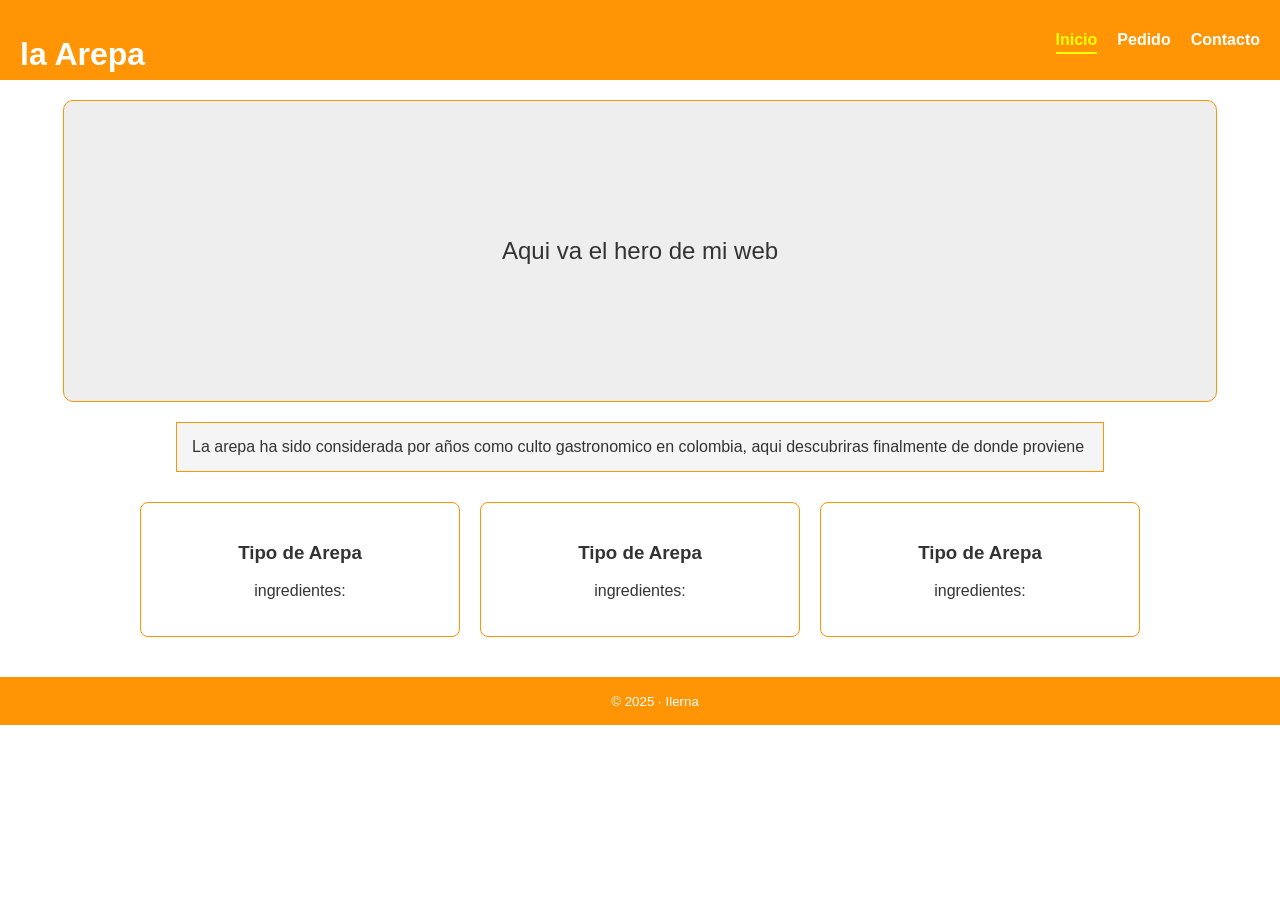
<file: -index.html>
<!DOCTYPE html>
<html lang="en">

<head>
    <meta charset="UTF-8">
    <meta name="viewport" content="width=device-width, initial-scale=1.0">
    <title>La Arepa - Colombia</title>
    <link rel="stylesheet" href="style.css">
</head>

<body>
    <header>
        <div class="header-w">
        <div class="logo">
            <h1>la Arepa</h1>
        </div>
        <nav>
            <ul>
                <li><a href="#inicio"class="activo">Inicio</a></li>
                <li><a href="pedido.html">Pedido</a></li>
                <li><a href="contact.html">Contacto</a></li>
            </ul>
        </nav>
        </div>
    </header>
    <main>
        <section class="Hero">

            <p>Aqui va el hero de mi web</p>

        </section>
        <div class="banner">
            <article>
                La arepa ha sido considerada por años como culto gastronomico en colombia, aqui descubriras finalmente
                de donde proviene
            </article>
        </div>

        <section class="tarjetas">



            <div class="tarjeta">

                <h3>
                    Tipo de Arepa
                </h3>
                <p>ingredientes:</p>
            </div>
            <div class="tarjeta">

                <h3>
                    Tipo de Arepa
                </h3>
                <p>ingredientes:</p>
            </div>
            <div class="tarjeta">

                <h3>
                    Tipo de Arepa
                </h3>
                <p>ingredientes:</p>
            </div>
        </section>

    </main>

    <footer>
        <div class="footer_c">
        <small>&copy; 2025 · Ilerna</small>
        </div>
    </footer>
</body>

</html>
</file>
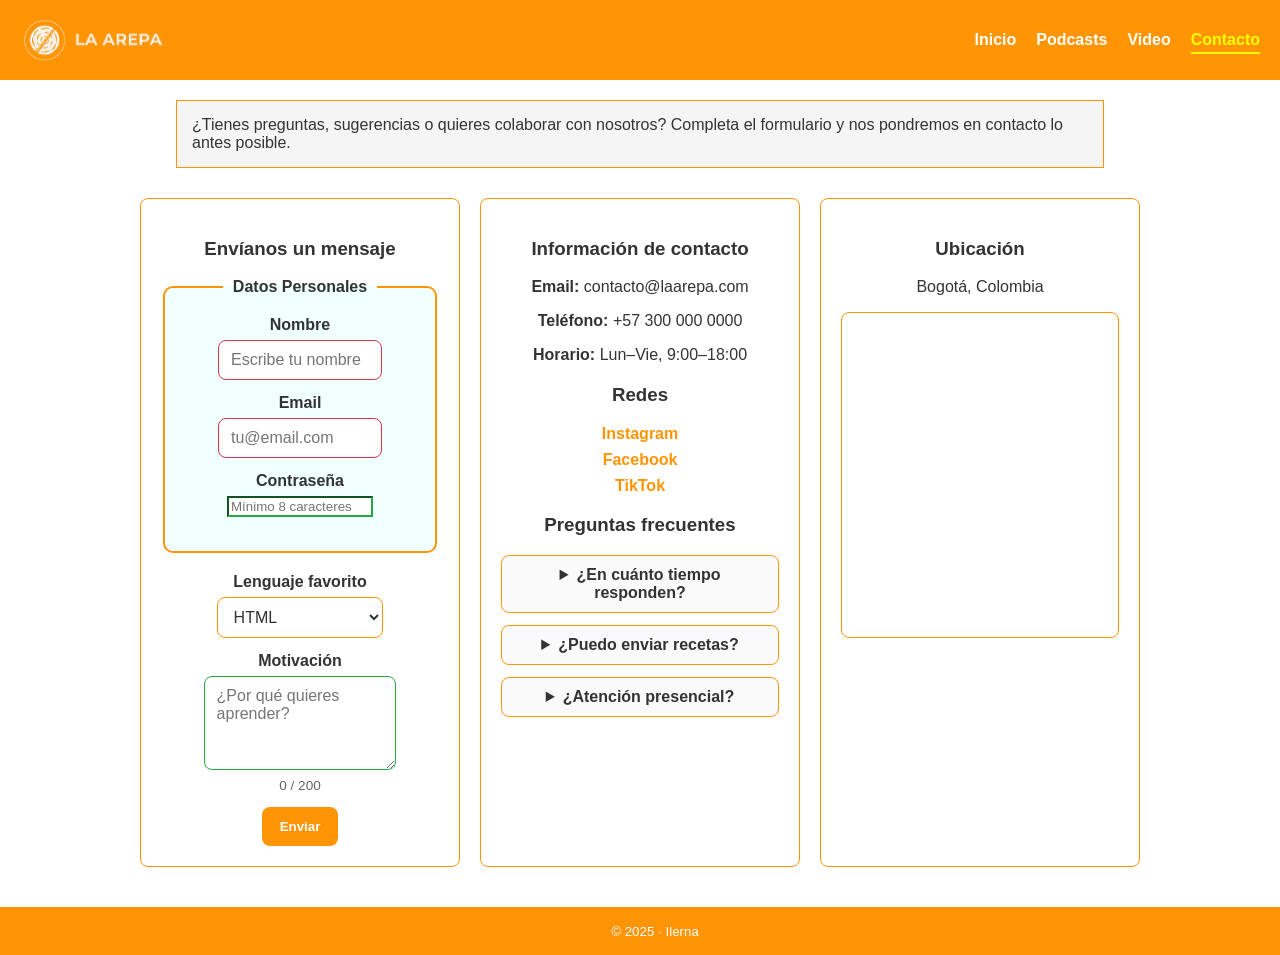
<file: contact.html>
<!DOCTYPE html>
<html lang="es">

<head>
    <meta charset="UTF-8" />
    <meta name="viewport" content="width=device-width, initial-scale=1.0" />
    <title>La Arepa - Contacto</title>
    <link rel="stylesheet" href="style.css" />
</head>

<body>
    <header>
        <div class="header-w">
            <div class="logo" role="img" aria-label="Logo de La Arepa">
                <div class="logo-part logo-cuadrado"></div>
                <div class="logo-part logo-rectangulo"></div>
            </div>
            <nav class="nav-responsive">
                <button class="hamburger" id="hamburger" aria-label="Menú">
                    <span></span>
                    <span></span>
                    <span></span>
                </button>
                <ul id="nav-menu">
                    <li><a href="index.html">Inicio</a></li>
                    <li><a href="podcast.html">Podcasts</a></li>
                    <li><a href="video.html">Video</a></li>
                    <li><a href="contact.html" class="activo">Contacto</a></li>
                </ul>
            </nav>
        </div>
    </header>

    <main id="contacto">

        <div class="banner">
            <article>
                ¿Tienes preguntas, sugerencias o quieres colaborar con nosotros? Completa el formulario y nos pondremos
                en contacto lo antes posible.
            </article>
        </div>

        <section class="tarjetas tarjetas-contacto">
            <div class="tarjeta tarjeta-form">
                <h3>Envíanos un mensaje</h3>

                <!-- FORMULARIO PRÁCTICA 12 -->
                <form id="form-inscripcion" action="procesar.php" method="post">
                    <fieldset class="datos-personales">
                        <legend>Datos Personales</legend>

                        <div class="form-grupo">
                            <label for="nombre">Nombre</label>
                            <input type="text" id="nombre" name="nombre" required placeholder="Escribe tu nombre" />
                        </div>

                        <div class="form-grupo">
                            <label for="email">Email</label>
                            <input type="email" id="email" name="email" required placeholder="tu@email.com" />
                        </div>

                        <div class="form-grupo">
                            <label for="password">Contraseña</label>
                            <input type="password" id="password" name="password" placeholder="Mínimo 8 caracteres" />
                        </div>
                    </fieldset>

                    <div class="form-grupo">
                        <label for="lenguaje">Lenguaje favorito</label>
                        <select id="lenguaje" name="lenguaje">
                            <option value="html">HTML</option>
                            <option value="js">JS</option>
                            <option value="python">Python</option>
                        </select>
                    </div>

                    <div class="form-grupo">
                        <label for="motivacion">Motivación</label>
                        <textarea id="motivacion" name="motivacion" rows="4" maxlength="200"
                            placeholder="¿Por qué quieres aprender?"></textarea>
                        <span id="contador">0 / 200</span>
                    </div>

                    <button type="submit" class="btn-primario">Enviar</button>
                </form>
                <!-- FIN FORMULARIO PRÁCTICA 12 -->

            </div>

            <div class="tarjeta tarjeta-info">
                <h3>Información de contacto</h3>
                <p><strong>Email:</strong> contacto@laarepa.com</p>
                <p><strong>Teléfono:</strong> +57 300 000 0000</p>
                <p><strong>Horario:</strong> Lun–Vie, 9:00–18:00</p>

                <h3 style="margin-top: 20px;">Redes</h3>
                <ul class="lista-contacto">
                    <li><a href="#" aria-label="Instagram">Instagram</a></li>
                    <li><a href="#" aria-label="Facebook">Facebook</a></li>
                    <li><a href="#" aria-label="TikTok">TikTok</a></li>
                </ul>

                <div class="separador"></div>

                <div class="tarjeta-faq">
                    <h3>Preguntas frecuentes</h3>

                    <details>
                        <summary>¿En cuánto tiempo responden?</summary>
                        <p>Normalmente en 24–48 horas hábiles.</p>
                    </details>

                    <details>
                        <summary>¿Puedo enviar recetas?</summary>
                        <p>¡Sí! Adjunta el enlace o escríbenos los pasos en el mensaje.</p>
                    </details>

                    <details>
                        <summary>¿Atención presencial?</summary>
                        <p>Por ahora solo atención online.</p>
                    </details>
                </div>
            </div>

            <div class="tarjeta tarjeta-mapa">
                <h3>Ubicación</h3>
                <p>Bogotá, Colombia</p>
                <div class="mapa">
                    <iframe title="Mapa La Arepa" src="https://www.google.com/maps?q=Bogota,Colombia&output=embed"
                        width="100%" height="320" style="border:0;" loading="lazy"
                        referrerpolicy="no-referrer-when-downgrade">
                    </iframe>
                </div>
            </div>
        </section>
    </main>

    <footer>
        <div class="footer_c">
            <small>&copy; 2025 · Ilerna</small>
        </div>
    </footer>

    <script src="https://cdn.jsdelivr.net/npm/bootstrap@5.3.3/dist/js/bootstrap.bundle.min.js"></script>
    <script src="menu.js"></script>
    <script src="script.js"></script>
</body>

</html>
</file>
<file: style.css>
/* =================================
   ESTILOS GENERALES by Jolman
   ================================= */


 /* EJERCICIO 6.1: Regla global para que imágenes y vídeos se escalen correctamente */
img,
video {
  max-width: 100%;
  height: auto;
}


:root {
  --color-principal: #ff9505;
  --color-secundario: #ffb627;
  --color-fondo: #ffffff;
  --color-texto: #333;
  --color-blanco: #ffffff;
  --color-fondo: #ffc971;
  --color-gris-claro: #f5f5f5;
  --color-gris-medio: #eee;
  --color-gris-oscuro: #e0e0e0;
  --color-gris-muy-claro: #fafafa;
  --color-borde: var(--color-principal);
  --color-borde-claro: var(--color-principal);
  --color-texto-claro: #666;
  --color-activo: yellow;
  --sombra: 0 4px 12px rgba(0, 0, 0, 0.1);
}


body {
  margin: 0;
  font-family: Arial, sans-serif;
  background: var(--color-blanco);
  color: var(--color-texto);
}

/* ====== HEADER ====== */
header {
  width: 100%;
  background: var(--color-principal);
  color: var(--color-blanco);
}

header .header-w {
  max-width: 1250px;
  margin: 0 auto;
  display: flex;
  align-items: center;
  justify-content: space-between;
  padding: 15px 20px;
}

/* ====== LOGO ANIMADO ====== */
.logo {
    width: 150px;
    height: 50px;
    position: relative;
    display: flex;
    align-items: flex-start;
    overflow: visible;
    cursor: pointer;
    /* Transición para que el inicio/fin del tambaleo sea suave */
    transition: transform 0.3s ease;
}

/* Cuando pasas el ratón, el contenedor completo tambalea */
.logo:hover {
    animation: tambaleoSuave 0.6s ease-in-out infinite;
}

.logo-part {
    background-repeat: no-repeat;
    background-position: center;
    background-size: contain;
}

/* Cuadrado (logo-1.png) */
.logo-cuadrado {
    width: 50px;
    height: 50px;
    background-image: url('img/logo-1.png');
    animation: entradaCuadrado 2.2s ease-out forwards;
    opacity: 0;
}

/* Rectángulo (logo-2.png) */
.logo-rectangulo {
    width: 100px;
    height: 50px;
    background-image: url('img/logo-2.png');
    animation: entradaRectangulo 0.8s ease-out 1.2s forwards;
    opacity: 0;
}

/* ====== ANIMACIONES DE ENTRADA ====== */
@keyframes entradaCuadrado {
    0% { transform: translateX(200px) rotate(0deg); opacity: 0; }
    50% { transform: translateX(100px) rotate(360deg); opacity: 1; }
    100% { transform: translateX(0) rotate(720deg); opacity: 1; }
}

@keyframes entradaRectangulo {
    0% { transform: translateY(-80px); opacity: 0; }
    100% { transform: translateY(0); opacity: 1; }
}

/* ====== NUEVA ANIMACIÓN DE TAMBALEO SUAVE ====== */
/* Se aplica al contenedor padre para no romper las piezas hijas */
@keyframes tambaleoSuave {
    0%, 100% {
        transform: rotate(0deg) scale(1.05);
    }
    25% {
        transform: rotate(2deg) scale(1.05);
    }
    75% {
        transform: rotate(-2deg) scale(1.05);
    }
}



/*
ESTO LO OMITO POR QUE YA EL LOGO SERA LA IMAGEN

header h1 {
  margin: 0;
  width: 100%;
}
*/

/* ====== NAVEGACIÓN DESKTOP ====== */
header nav ul {
  list-style: none;
  display: flex;
  gap: 30px;
  margin: 0;
  padding: 0;
}

header nav a {
  text-decoration: none;
  color: var(--color-blanco);
  font-weight: bold;
  position: relative;
  transition: all 0.3s ease;
  display: inline-block;
}

/* Efecto subrayado animado */
header nav a::after {
  content: '';
  position: absolute;
  bottom: -5px;
  left: 0;
  width: 0;
  height: 2px;
  background: var(--color-activo);
  transition: width 0.3s ease;
}

header nav a:hover {
  color: var(--color-activo);
  transform: translateY(-3px);
}

header nav a:hover::after {
  width: 100%;
}

/* Enlace activo */
header nav a.activo {
  color: var(--color-activo);
}

header nav a.activo::after {
  width: 100%;
}

/* ====== HERO ====== */
.Hero {
  width: 90%;
  height: 300px;
  margin: 20px auto;
  border: 1px solid var(--color-borde);
  border-radius: 10px;
  display: flex;
  justify-content: center;
  align-items: center;
  font-size: 24px;
  background: var(--color-gris-medio);
  transition: transform 0.3s;
}

.Hero:hover {
  transform: scale(1.02);
  /* Pequeño zoom */
}



/* ====== VERSIÓN BOOTSTRAP (Framework CSS) ====== */

/* Hero Bootstrap */
.hero-pedido-bootstrap {
  margin: 40px auto;
  padding: 40px 20px;
  border: 1px solid var(--color-borde);
  border-radius: 10px;
  transition: transform 0.3s;
  background: var(--color-blanco);
}

.hero-pedido-bootstrap:hover {
  transform: scale(1.02);
}

.hero-pedido-bootstrap h1 {
  font-size: 32px;
  margin-bottom: 12px;
  color: var(--color-texto);
}

.hero-pedido-bootstrap p {
  font-size: 16px;
  color: #555;
  margin-bottom: 20px;
}

.hero-pedido-bootstrap .btn-cta {
  display: inline-block;
  background: #333;
  color: var(--color-blanco);
  padding: 10px 18px;
  border-radius: 999px;
  text-decoration: none;
  font-size: 16px;
  transition: background 0.3s;
}

.hero-pedido-bootstrap .btn-cta:hover {
  background: #555;
  color: var(--color-blanco);
}

.hero-pedido-bootstrap img {
  max-width: 500px;
  width: 100%;
  height: auto;
}

/* Banner Bootstrap */
.banner-pedido-bootstrap {
  margin: 30px auto;
}

.banner-pedido-bootstrap article {
  padding: 20px 24px;
  background: #f9f9f9;
  border: 1px solid var(--color-borde);
  border-radius: 10px;
  transition: background 0.3s;
}

.banner-pedido-bootstrap article:hover {
  background: var(--color-gris-oscuro);
}

/* Tarjetas Bootstrap */
.tarjetas-pedido-bootstrap {
  margin: 40px auto;
}

.tarjeta-pedido-bootstrap {
  border: 1px solid var(--color-borde);
  padding: 20px;
  border-radius: 8px;
  text-align: center;
  background: var(--color-blanco);
  transition: transform 0.3s, box-shadow 0.3s;
  height: 100%;
}

.tarjeta-pedido-bootstrap:hover {
  transform: translateY(-4px);
  box-shadow: 4px 4px 10px rgba(0, 0, 0, 0.15);
}

.tarjeta-pedido-bootstrap h3 {
  font-size: 20px;
  margin-bottom: 12px;
  color: var(--color-texto);
}

.tarjeta-pedido-bootstrap p {
  font-size: 14px;
  color: #555;
}

/* Responsive Bootstrap */
@media (max-width: 768px) {
  .hero-pedido-bootstrap img {
    max-width: clamp(220px, 60vw, 420px);
  }

  .hero-pedido-bootstrap h1 {
    font-size: 26px;
  }
}



/* ====== ============== */
/* ====== BANNER ====== */
.banner {
  margin: 20px auto;
  padding: 15px;
  max-width: 70%;
  background: var(--color-gris-claro);
  border: 1px solid var(--color-borde-claro);
}

.banner:hover {
  background: var(--color-gris-oscuro);
}

/* ====== TARJETAS ====== */
.tarjetas {
  display: flex;
  gap: 20px;
  justify-content: center;
  margin: 30px auto;
  max-width: 1000px;
}

.tarjeta {
  flex: 1 1 250px;
  border: 1px solid var(--color-borde);
  padding: 20px;
  border-radius: 8px;
  text-align: center;
  background: var(--color-blanco);
  transition: transform 0.3s, box-shadow 0.3s;
}

.tarjeta:hover {
  box-shadow: 4px 4px 10px rgba(0, 0, 0, 0.15);
}

/* ====== FOOTER ====== */
footer {
  width: 100%;
  background: var(--color-principal);
  color: var(--color-blanco);
  text-align: center;
  padding: 15px;
  margin-top: 40px;
}


/* ====== Extensiones para Contacto ====== */

/* Enlace activo del header */
header nav a.activo {
  color: var(--color-activo);
}

/* Formulario */
.tarjeta-form form {
  display: block;
  width: 100%;
}

.form-grupo {
  margin-bottom: 14px;
}

.form-grupo label {
  display: block;
  font-weight: bold;
  margin-bottom: 6px;
}

.form-grupo input[type="text"],
.form-grupo input[type="email"],
.form-grupo input[type="tel"],
.form-grupo input[type="url"],
.form-grupo input[type="date"],
.form-grupo textarea,
.form-grupo select {
  width: 80%;
  padding: 10px 12px;
  border: 1px solid var(--color-borde);
  border-radius: 8px;
  background: var(--color-blanco);
  color: var(--color-texto);
  transition: border-color 0.2s, box-shadow 0.2s;
  font: inherit;
}

.form-grupo input:focus,
.form-grupo textarea:focus,
.form-grupo select:focus {
  outline: none;
  border-color: var(--color-principal);
  box-shadow: 0 0 0 3px rgba(61, 137, 205, 0.15);
}

.form-grupo .ayuda {
  display: block;
  color: var(--color-texto-claro);
  font-size: 0.9rem;
  margin-top: 6px;
}

.check-linea {
  display: inline-flex;
  gap: 8px;
  align-items: center;
  user-select: none;
}

/* Botón primario */
.btn-primario {
  background: var(--color-principal);
  color: var(--color-blanco);
  border: none;
  padding: 12px 18px;
  border-radius: 8px;
  cursor: pointer;
  font-weight: bold;
  transition: transform 0.2s, box-shadow 0.2s, background 0.2s;
}

.btn-primario:hover {
  background: #357bbc;
  transform: translateY(-1px);
  box-shadow: var(--sombra);
}

.btn-primario:active {
  transform: translateY(0);
  box-shadow: none;
}

/* Tarjeta FAQ: detalles */
.tarjeta-faq details {
  border: 1px solid var(--color-borde-claro);
  border-radius: 8px;
  padding: 10px 12px;
  background: var(--color-gris-muy-claro);
  margin-bottom: 12px;
  transition: box-shadow 0.2s;
}

.tarjeta-faq details:hover {
  box-shadow: 0 4px 12px rgba(0, 0, 0, 0.06);
}

.tarjeta-faq summary {
  cursor: pointer;
  font-weight: bold;
}

/* Mapa */
.mapa {
  border: 1px solid var(--color-borde);
  border-radius: 8px;
  overflow: hidden;
  margin-top: 8px;
}

/* Lista de enlaces de contacto */
.lista-contacto {
  list-style: none;
  padding-left: 0;
  margin: 8px 0 0 0;
  display: grid;
  gap: 8px;
}

.lista-contacto a {
  text-decoration: none;
  color: var(--color-principal);
  font-weight: bold;
}

.lista-contacto a:hover {
  text-decoration: underline;
}

/* Responsivo: apilar tarjetas en pantallas pequeñas */
@media (max-width: 768px) {
  .tarjetas {
    flex-direction: column;
  }
}


/* ====== MENÚ HAMBURGUESA (MÓVIL) ====== */
.hamburger {
  display: block;
  background: none;
  border: none;
  cursor: pointer;
  padding: 8px;
  z-index: 1000;
}

.hamburger span {
  display: block;
  width: 25px;
  height: 3px;
  background: var(--color-blanco);
  margin: 5px 0;
  transition: 0.3s;
  border-radius: 2px;
}

.hamburger.active span:nth-child(1) {
  transform: rotate(45deg) translate(7px, 7px);
}

.hamburger.active span:nth-child(2) {
  opacity: 0;
}

.hamburger.active span:nth-child(3) {
  transform: rotate(-45deg) translate(7px, -7px);
}

/* Navegación móvil por defecto (oculta) */
header nav ul {
  display: none;
  flex-direction: column;
  position: absolute;
  top: 60px;
  right: 20px;
  background: var(--color-principal);
  border-radius: 8px;
  padding: 15px;
  box-shadow: 0 4px 12px rgba(0, 0, 0, 0.2);
  z-index: 999;
}

header nav ul.active {
  display: flex;
}

header nav ul li {
  margin: 8px 0;
}


/* Navegación móvil por defecto (oculta) */
header nav ul {
  display: none;
  flex-direction: column;
  position: absolute;
  top: 60px;
  right: 20px;
  background: var(--color-principal);
  border-radius: 8px;
  padding: 15px;
  box-shadow: 0 4px 12px rgba(0, 0, 0, 0.2);
  z-index: 999;
}

header nav ul.active {
  display: flex;
}

header nav ul li {
  margin: 8px 0;
}

/* Estilos base móvil para hero */
.hero-pedido-bootstrap {
  margin: 20px auto;
  padding: 20px 15px;
}

.hero-pedido-bootstrap h1 {
  font-size: 24px;
}

.hero-pedido-bootstrap p {
  font-size: 14px;
}

.hero-pedido-bootstrap img {
  max-width: 100%;
}

/* Banner móvil */
.banner-pedido-bootstrap article {
  padding: 15px;
  font-size: 14px;
}

/* Tarjetas móvil */
.tarjeta-pedido-bootstrap h3 {
  font-size: 18px;
}

.tarjeta-pedido-bootstrap p {
  font-size: 13px;
}

/* ====== BREAKPOINT: TABLETAS (481px - 768px) ====== */
@media (min-width: 481px) {
 

  

  .banner-pedido-bootstrap article {
    padding: 18px;
    font-size: 15px;
  }

  /* Tarjetas en tableta */
  .tarjeta-pedido-bootstrap {
    padding: 18px;
  }
}

/* ====== BREAKPOINT: ESCRITORIO (769px en adelante) ====== */
@media (min-width: 769px) {
  /* Ocultar hamburguesa en escritorio */
  .hamburger {
    display: none;
  }

  /* Mostrar menú horizontal en escritorio */
  header nav ul {
    display: flex !important;
    flex-direction: row;
    position: static;
    background: transparent;
    box-shadow: none;
    padding: 0;
    gap: 20px;
  }

  header nav ul li {
    margin: 0;
  }

  .hero-pedido-bootstrap h1 {
    font-size: 32px;
  }

  .hero-pedido-bootstrap p {
    font-size: 16px;
  }

  .hero-pedido-bootstrap img {
    max-width: 500px;
  }

  /* Banner escritorio */
  .banner-pedido-bootstrap article {
    padding: 20px 24px;
    font-size: 16px;
  }

  /* Tarjetas escritorio */
  .tarjeta-pedido-bootstrap {
    padding: 20px;
  }

  .tarjeta-pedido-bootstrap h3 {
    font-size: 20px;
  }

  .tarjeta-pedido-bootstrap p {
    font-size: 14px;
  }
}

/* ====== BREAKPOINT EXTRA: Pantallas grandes (1200px+) ====== */
@media (min-width: 1200px) {
  .hero-pedido-bootstrap {
    max-width: 1200px;
  }

  .tarjetas-pedido-bootstrap .container {
    max-width: 1200px;
  }
}




/* ====== PODCAST PLAYER (custom) ====== */
/* Ajusta estos valores a TU guía de estilo */
:root{
  --brand: #ff6a00;        /* <-- tu color principal */
  --brand-2: #111827;      /* <-- tu color oscuro / texto */
  --surface: #ffffff;      /* fondo tarjetas */
  --border: rgba(17,24,39,.12);
}

.audio-player .ap-ui{
  display: flex;
  align-items: center;
  gap: 12px;
  padding: 12px;
  border: 1px solid var(--border);
  border-radius: 14px;
  background: var(--surface);
}

.audio-player .ap-btn{
  width: 44px;
  height: 44px;
  border-radius: 999px;
  border: 1px solid var(--border);
  background: var(--brand);
  color: #fff;
  display: inline-flex;
  align-items: center;
  justify-content: center;
  font: inherit; /* respeta tu tipografía */
}

.audio-player .ap-btn:focus-visible{
  outline: 3px solid color-mix(in srgb, var(--brand) 60%, white);
  outline-offset: 2px;
}

.audio-player .ap-times{
  min-width: 110px;
  font-variant-numeric: tabular-nums;
  color: var(--brand-2);
  opacity: 0.9;
}

.audio-player input[type="range"]{
  accent-color: var(--brand); /* clave para “usar tus colores” */
}

.audio-player .ap-range-wrap{
  flex: 1;
}

.audio-player .ap-seek{
  width: 100%;
}

.audio-player .ap-vol-wrap{
  width: 110px;
}

@media (max-width: 576px){
  .audio-player .ap-vol-wrap{
    display: none; /* en móvil simplificamos */
  }
}



/* ========================================
   HERO VIDEO FULLSCREEN
   ======================================== */
.hero-video-fullscreen {
  position: relative;
  width: 100%;
  height: 100vh; /* Ocupa toda la altura de la pantalla */
  overflow: hidden;
  background-color: #000;
}

.video-container {
  position: relative;
  width: 100%;
  height: 100%;
}

.video-fullscreen {
  width: 100%;
  height: 100%;
  object-fit: cover; /* El video cubre todo el espacio sin deformarse */
  display: block;
}

/* Overlay opcional (texto sobre el video) */
.video-overlay {
  position: absolute;
  top: 0;
  left: 0;
  width: 100%;
  height: 100%;
  background: linear-gradient(
    to bottom,
    rgba(0, 0, 0, 0.3) 0%,
    rgba(0, 0, 0, 0.6) 100%
  );
  display: flex;
  align-items: center;
  justify-content: center;
  pointer-events: none; /* Permite hacer clic en los controles del video */
}

.video-overlay .container {
  pointer-events: auto; /* Permite interactuar con el botón */
}

/* Responsive: en móvil, reducir altura si es necesario */
@media (max-width: 768px) {
  .hero-video-fullscreen {
    height: 70vh; /* Ajusta según tu diseño */
  }
}




/* ========================================
   ESTILOS PRÁCTICA 12 - Formularios I
   ======================================== */

/* Fieldset de datos personales */
.datos-personales {
    background: azure;
    border: 2px solid var(--color-principal);
    border-radius: 10px;
    padding: 20px;
    margin-bottom: 20px;
}

.datos-personales legend {
    font-weight: bold;
    padding: 0 10px;
    color: var(--color-texto);
}

/* Ajustar ancho de inputs al 60% para la práctica */
#form-inscripcion .form-grupo input[type="text"],
#form-inscripcion .form-grupo input[type="email"],
#form-inscripcion .form-grupo input[type="password"],
#form-inscripcion .form-grupo select,
#form-inscripcion .form-grupo textarea {
    width: 60%;
}

/* Práctica 13: pseudoclases :valid e :invalid */
#form-inscripcion .form-grupo input:valid,
#form-inscripcion .form-grupo textarea:valid {
    border-color: #28a745;
}

#form-inscripcion .form-grupo input:invalid,
#form-inscripcion .form-grupo textarea:invalid {
    border-color: #dc3545;
}

/* Contador de caracteres */
#contador {
    display: block;
    font-size: 0.85rem;
    color: var(--color-texto-claro);
    margin-top: 4px;
}
</file>
